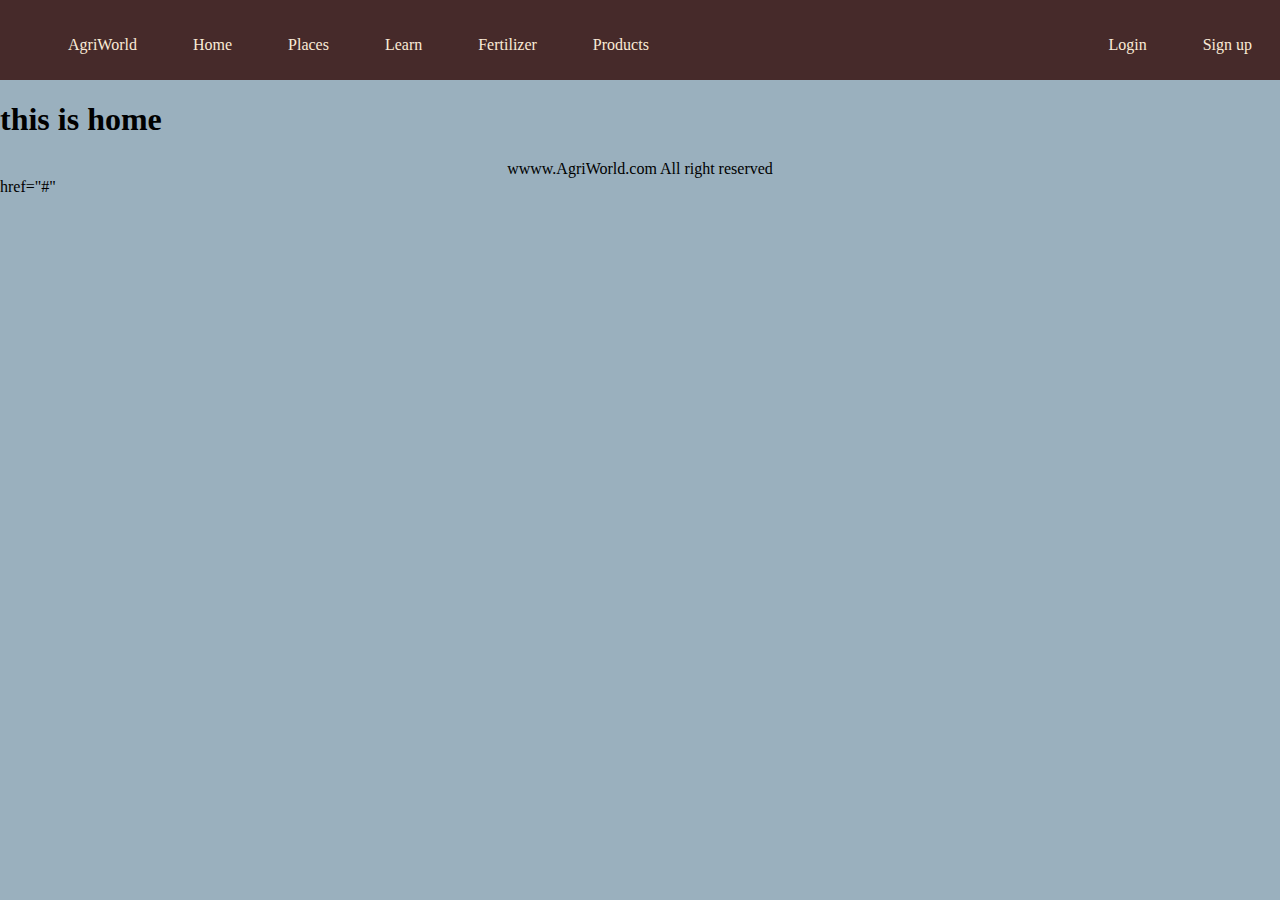
<file: index.html>
<!DOCTYPE html>
<html lang="en">
  <head>
    <meta charset="UTF-8" />
    <meta name="viewport" content="width=device-width, initial-scale=1.0" />
    <title>Agriculture World</title>
    <link rel="stylesheet" href="agri.css" />
  </head>
  <body>
    <div id="first-navbar">
      <div id="left-nav" class="left">
        <ul>
          <li><a href="#">AgriWorld</a></li>
          <li><a href="#">Home</a></li>
          <li><a href="#">Places</a></li>
          <li><a href="#">Learn</a></li>
          <li><a href="#">Fertilizer</a></li>
          <li><a href="./sell-product.html">Products</a></li>
        </ul>
      </div>
      <div id="right-nav" class="right">
        <ul>
          <li><a href="./login.html">Login</a></li>
          <li><a href="./signup.html">Sign up</a></li>
        </ul>
      </div>
    </div>
    <div id="main-section">
      <h1> this is home</h1>
    </div>
    <footer>
      <div class="center">
        wwww.AgriWorld.com All right reserved

      </div>
    </footer>
    <script  type="text/javascript" src="agri.js"></script>
  </body>
</html>
 href="#"
</file>
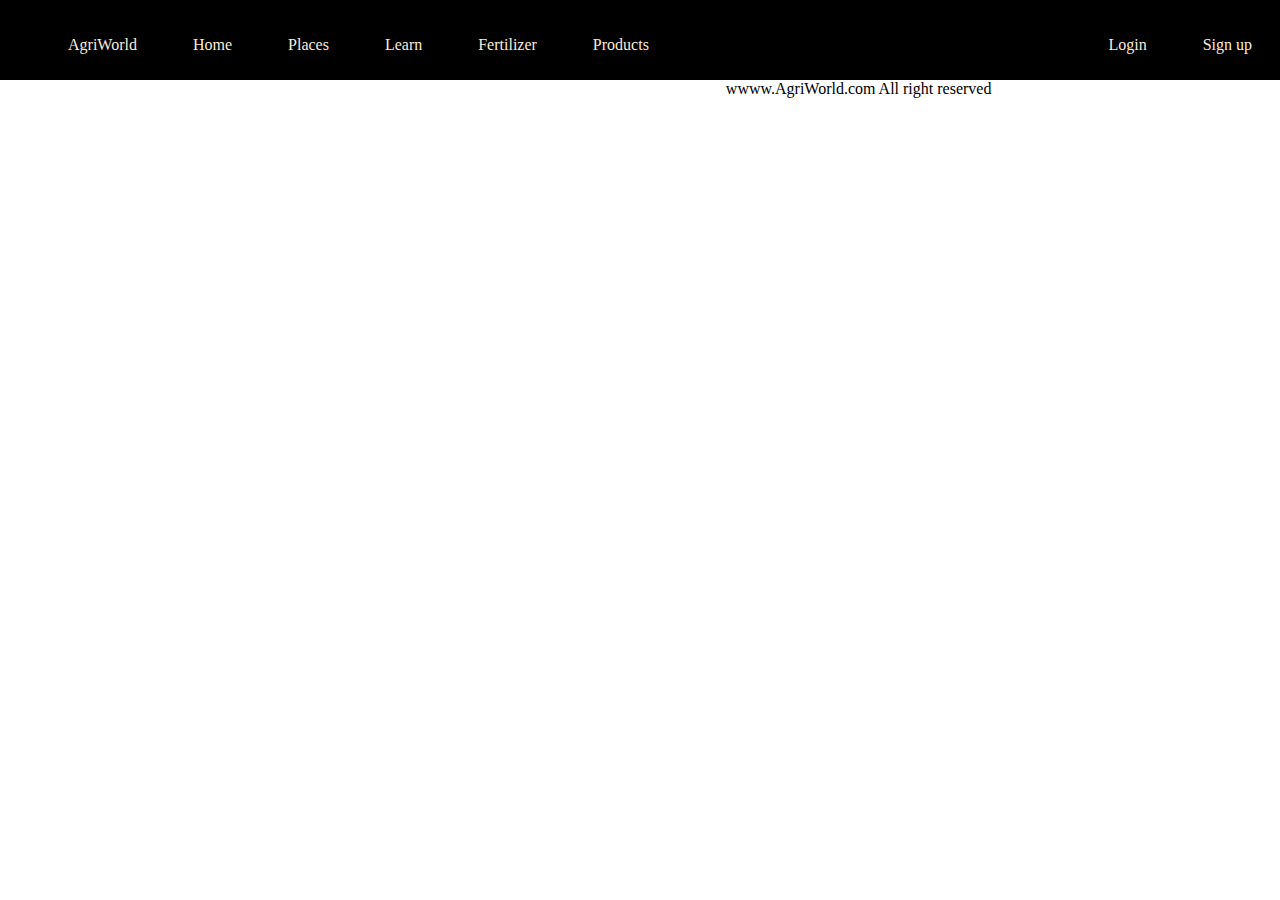
<file: n/index.html>
<!DOCTYPE html>
<html lang="en">
  <head>
    <meta charset="UTF-8" />
    <meta name="viewport" content="width=device-width, initial-scale=1.0" />
    <title>Agriculture World</title>
    <link rel="stylesheet" href="agri.css" />
  </head>
  <body>
    <div id="first-navbar">
      <div id="left-nav" class="left">
        <ul>
          <li><a href="#">AgriWorld</a></li>
          <li><a href="#">Home</a></li>
          <li><a href="#">Places</a></li>
          <li><a href="#">Learn</a></li>
          <li><a href="#">Fertilizer</a></li>
          <li><a href="./sell-product.html">Products</a></li>
        </ul>
      </div>
      <div id="right-nav" class="right">
        <ul>
          <li><a>Login</a></li>
          <li><a>Sign up</a></li>
        </ul>
      </div>
    </div>
    <footer>
      <div class="center">
        wwww.AgriWorld.com All right reserved

      </div>
    </footer>
    <script  type="text/javascript" src="agri.js"></script>
  </body>
</html>
</file>
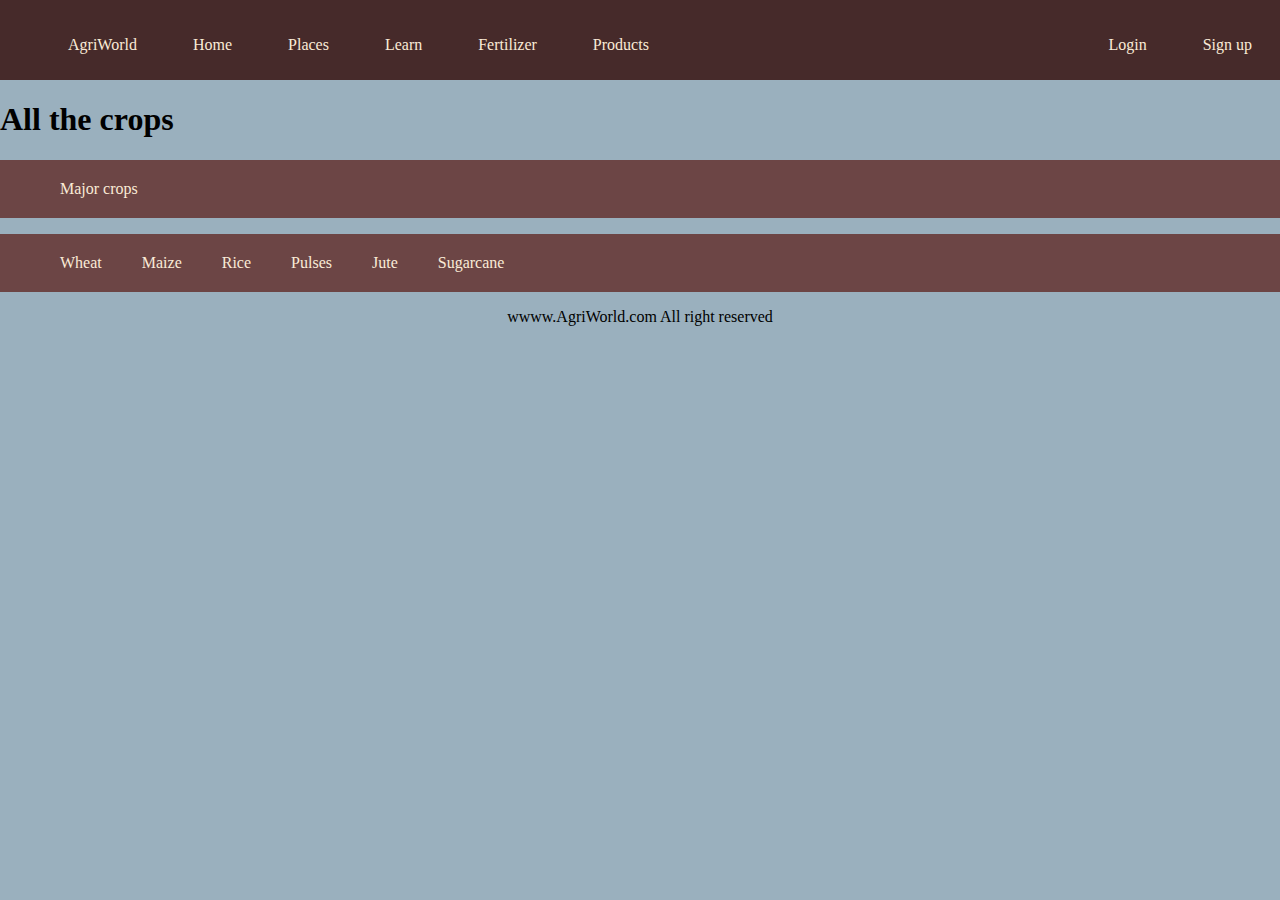
<file: learn.html>
<!DOCTYPE html>
<html lang="en">
  <head>
    <meta charset="UTF-8" />
    <meta name="viewport" content="width=device-width, initial-scale=1.0" />
    <title>Agriculture World</title>
    <link rel="stylesheet" href="agri.css" />
  </head>
  <body>
    <div id="first-navbar">
      <div id="left-nav" class="left">
        <ul>
          <li><a href="./index.html">AgriWorld</a></li>
          <li><a href="./index.html">Home</a></li>
          <li><a href="./places.html">Places</a></li>
          <li><a href="./learn.html">Learn</a></li>
          <li><a href="#">Fertilizer</a></li>
          <li><a href="./sell-product.html">Products</a></li>
        </ul>
      </div>
      <div id="right-nav" class="right">
        <ul>
          <li><a href="./login.html">Login</a></li>
          <li><a href="./signup.html">Sign up</a></li>
        </ul>
      </div>
    </div>
    <section id="main-learn-section">
        <h1>All the crops</h1>
        <div class="learn-choose">
            <ul>
                <li onclick="mcrops()">Major crops</li>
            </ul>
        </div>
        <div id="learnrender">
            <div class="learn-choose2">
                <ul>
                    <li onclick="mcropswheat()">Wheat</li>
                    <li onclick="mcropsmaize()">Maize</li>
                    <li onclick="mcropsrice()">Rice</li>
                    <li onclick="mcropspluses()">Pulses</li>
                    <li onclick="mcropsjute()">Jute</li>
                    <li onclick="mcropssugarcane()">Sugarcane</li>
                </ul>
            </div>
            <div id="learnrecrop"></div>
        </div>
       

    </section>
    <footer>
      <div class="center">
        wwww.AgriWorld.com All right reserved

      </div>
    </footer>
    <script  type="text/javascript" src="agri.js"></script>
  </body>
</html>
</file>
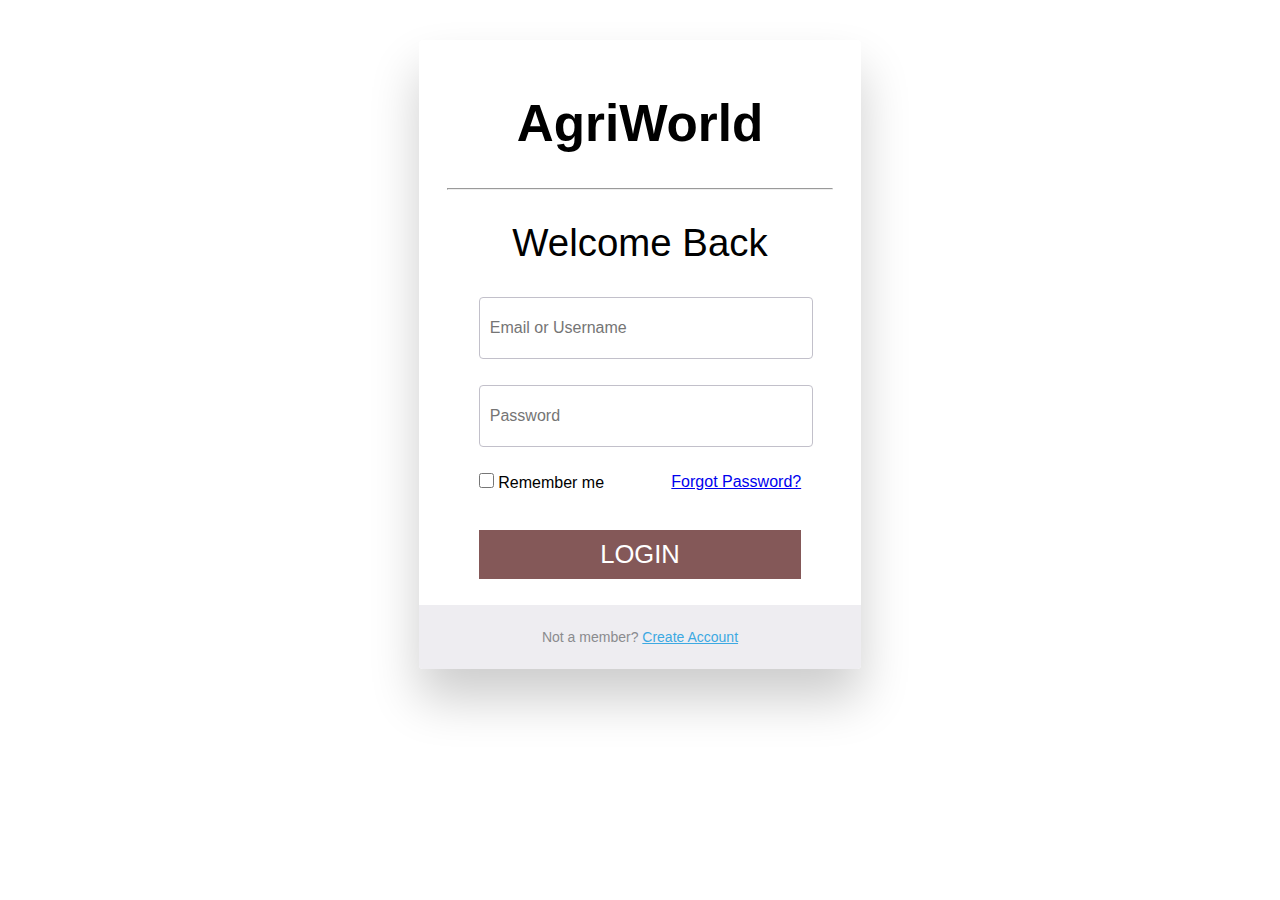
<file: login.html>
<!DOCTYPE html>
<html lang="en" >
<head>
  <meta charset="UTF-8">
  <title>Login </title>
  <link rel="stylesheet" href="logincss.css">
  <meta name="viewport" content="width=device-width,initial-scale=1">
</head>
<body>
<div id="login-box"> 
  <div id="newsera-logo"> <h1>AgriWorld</h1></div> 
  <hr id="line">
  <h2>Welcome Back</h2>
  <form id="login-form">
    <p> 
    <input type="text" id="username" name="username" placeholder="Email or Username" required>
    </p>
    <p>
    <input type="password" id="password" name="password" placeholder="Password" required>
    </p>
    <p>
      <span id="rem"><input type="checkbox" id="check-box"> Remember me</span> <span id="forget-p"><a href="#">Forgot Password?</a></span>
    </p>
    <p>
      <a href="/" id="co"><div id="button">LOGIN</div></a>
    </p>
  </form>
  <div id="sign-up">
    <p>Not a member? <a href="/signup">Create Account</a><p>
  </div>
</div>

</body>
</html>
</file>
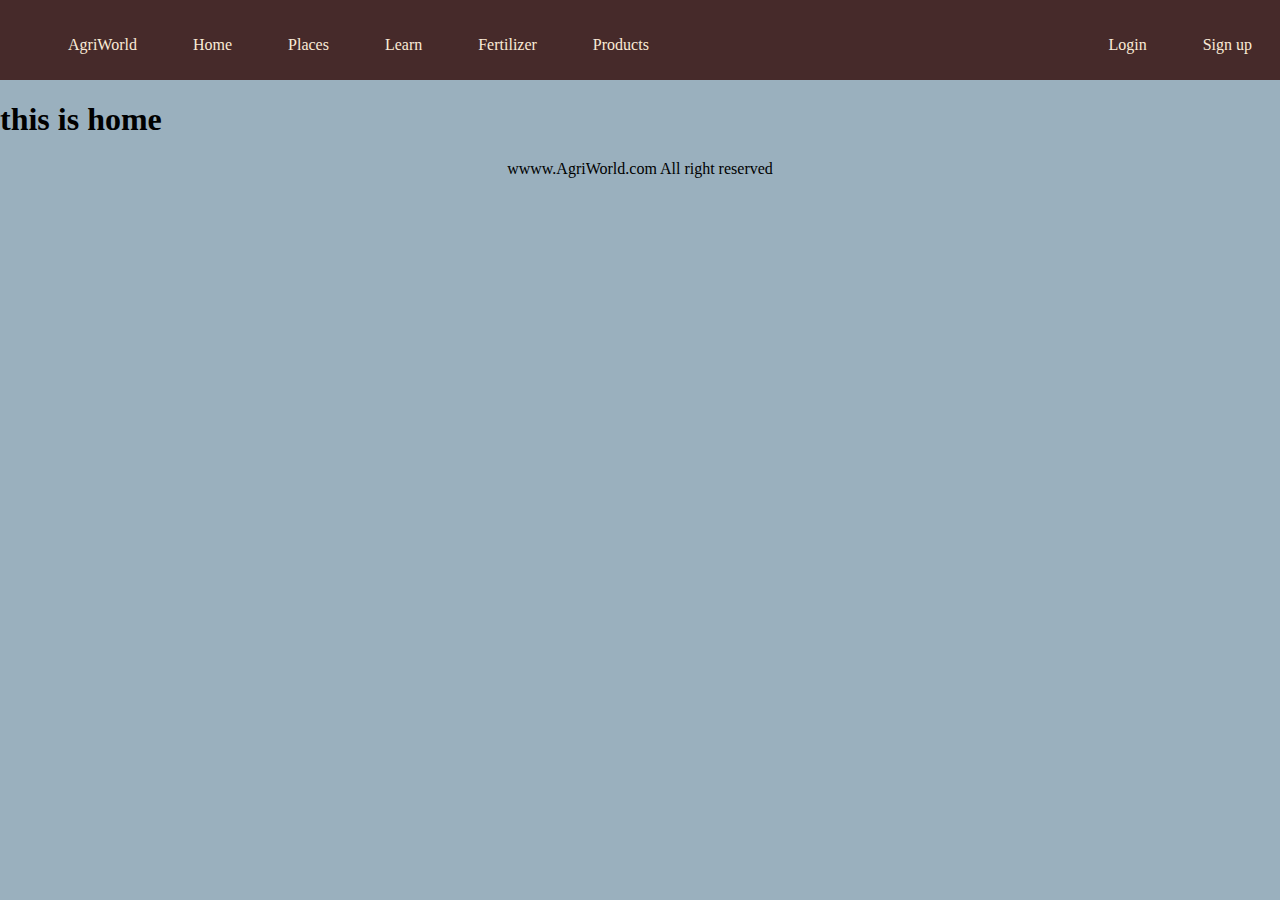
<file: places.html>
<!DOCTYPE html>
<html lang="en">
  <head>
    <meta charset="UTF-8" />
    <meta name="viewport" content="width=device-width, initial-scale=1.0" />
    <title>Agriculture World</title>
    <link rel="stylesheet" href="agri.css" />
  </head>
  <body>
    <div id="first-navbar">
      <div id="left-nav" class="left">
        <ul>
          <li><a href="./index.html">AgriWorld</a></li>
          <li><a href="./index.html">Home</a></li>
          <li><a href="./places.html">Places</a></li>
          <li><a href="./learn.html">Learn</a></li>
          <li><a href="#">Fertilizer</a></li>
          <li><a href="./sell-product.html">Products</a></li>
        </ul>
      </div>
      <div id="right-nav" class="right">
        <ul>
          <li><a href="./login.html">Login</a></li>
          <li><a href="./signup.html">Sign up</a></li>
        </ul>
      </div>
    </div>
    <div id="main-section">
      <h1>this is home</h1>
    </div>
    <footer>
      <div class="center">wwww.AgriWorld.com All right reserved</div>
    </footer>
    <script type="text/javascript" src="agri.js"></script>
  </body>
</html>
</file>
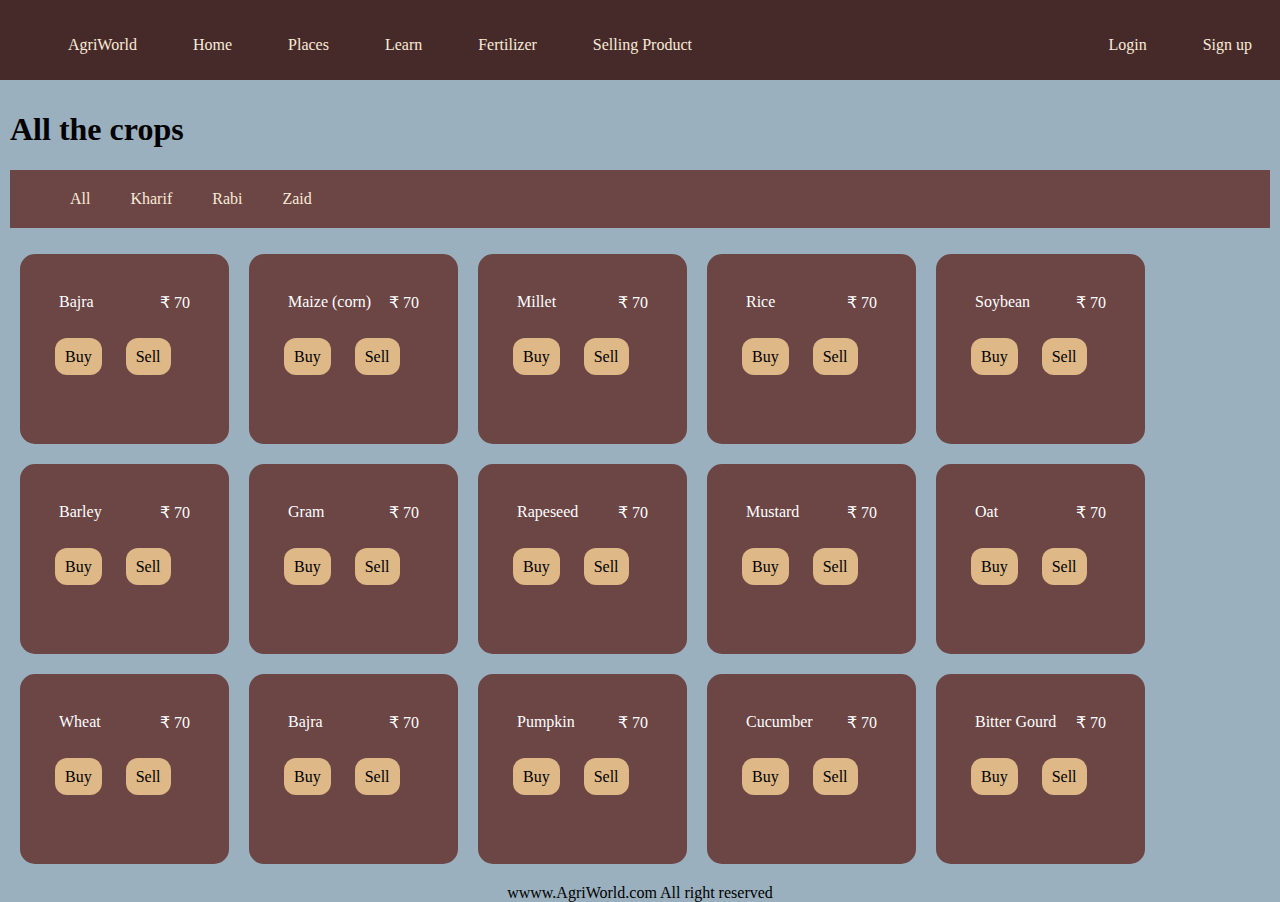
<file: sell-product.html>
<!DOCTYPE html>
<html lang="en">
  <head>
    <meta charset="UTF-8" />
    <meta name="viewport" content="width=device-width, initial-scale=1.0" />
    <title>Agriculture World - Product</title>
    <link rel="stylesheet" href="agri.css" />
  </head>
  <body>
    <div id="first-navbar">
      <div id="left-nav" class="left">
        <ul>
          <li><a href="./index.html">AgriWorld</a></li>
          <li><a href="./index.html">Home</a></li>
          <li><a href="./places.html">Places</a></li>
          <li><a href="./learn.html">Learn</a></li>
          <li><a href="#">Fertilizer</a></li>
          <li><a href="./sell-product.html">Selling Product</a></li>
        </ul>
      </div>
      <div id="right-nav" class="right">
        <ul>
          <li><a href="./login.html">Login</a></li>
          <li><a href="./signup.html">Sign up</a></li>
        </ul>
      </div>
    </div>

    <section id="main-product-section">
        <h1>All the crops</h1>
        <div id="product-choose">
            <ul>
                <li>All</li>
                <li onclick="k()">Kharif</li>
                <li onclick="r()">Rabi</li>
                <li onclick="z()">Zaid</li>
                
            </ul>
        </div>


        <div id="product-list">
            <div class="products">
                <div class="products-main">
                    <div class="products-name"> Bajra</div>
                    <div class="products-price right">₹ 70</div>
                </div>
                <div class="products-sell">
                    
                    <form action="#">
                        <div class="btn-pro">Buy</div>
                        <div class="btn-pro">Sell</div>
                    </form>
                </div>
            </div>
            <div class="products">
                <div class="products-main">
                    <div class="products-name"> Maize (corn)</div>
                    <div class="products-price right">₹ 70</div>
                </div>
                <div class="products-sell">
                    
                    <form action="#">
                        <div class="btn-pro">Buy</div>
                        <div class="btn-pro">Sell</div>
                    </form>
                </div>
            </div>
            <div class="products">
                <div class="products-main">
                    <div class="products-name"> Millet</div>
                    <div class="products-price right">₹ 70</div>
                </div>
                <div class="products-sell">
                    
                    <form action="#">
                        <div class="btn-pro">Buy</div>
                        <div class="btn-pro">Sell</div>
                    </form>
                </div>
            </div>
            <div class="products">
                <div class="products-main">
                    <div class="products-name"> Rice </div>
                    <div class="products-price right">₹ 70</div>
                </div>
                <div class="products-sell">
                    
                    <form action="#">
                        <div class="btn-pro">Buy</div>
                        <div class="btn-pro">Sell</div>
                    </form>
                </div>
            </div>
            <div class="products">
                <div class="products-main">
                    <div class="products-name"> Soybean</div>
                    <div class="products-price right">₹ 70</div>
                </div>
                <div class="products-sell">
                    
                    <form action="#">
                        <div class="btn-pro">Buy</div>
                        <div class="btn-pro">Sell</div>
                    </form>
                </div>
            </div>

            <!-- rabi -->
            <div class="products">
                <div class="products-main">
                    <div class="products-name"> Barley</div>
                    <div class="products-price right">₹ 70</div>
                </div>
                <div class="products-sell">
                    
                    <form action="#">
                        <div class="btn-pro">Buy</div>
                        <div class="btn-pro">Sell</div>
                    </form>
                </div>
            </div>
            <div class="products">
                <div class="products-main">
                    <div class="products-name"> Gram</div>
                    <div class="products-price right">₹ 70</div>
                </div>
                <div class="products-sell">
                    
                    <form action="#">
                        <div class="btn-pro">Buy</div>
                        <div class="btn-pro">Sell</div>
                    </form>
                </div>
            </div>
            <div class="products">
                <div class="products-main">
                    <div class="products-name"> Rapeseed</div>
                    <div class="products-price right">₹ 70</div>
                </div>
                <div class="products-sell">
                    
                    <form action="#">
                        <div class="btn-pro">Buy</div>
                        <div class="btn-pro">Sell</div>
                    </form>
                </div>
            </div>
            <div class="products">
                <div class="products-main">
                    <div class="products-name"> Mustard</div>
                    <div class="products-price right">₹ 70</div>
                </div>
                <div class="products-sell">
                    
                    <form action="#">
                        <div class="btn-pro">Buy</div>
                        <div class="btn-pro">Sell</div>
                    </form>
                </div>
            </div>
            <div class="products">
                <div class="products-main">
                    <div class="products-name"> Oat</div>
                    <div class="products-price right">₹ 70</div>
                </div>
                <div class="products-sell">
                    
                    <form action="#">
                        <div class="btn-pro">Buy</div>
                        <div class="btn-pro">Sell</div>
                    </form>
                </div>
            </div>
            <div class="products">
                <div class="products-main">
                    <div class="products-name"> Wheat </div>
                    <div class="products-price right">₹ 70</div>
                </div>
                <div class="products-sell">
                    
                    <form action="#">
                        <div class="btn-pro">Buy</div>
                        <div class="btn-pro">Sell</div>
                    </form>
                </div>
            </div>
            <div class="products">
                <div class="products-main">
                    <div class="products-name"> Bajra  </div>
                    <div class="products-price right">₹ 70</div>
                </div>
                <div class="products-sell">
                    
                    <form action="#">
                        <div class="btn-pro">Buy</div>
                        <div class="btn-pro">Sell</div>
                    </form>
                </div>
            </div>
            <!-- zaid -->
            <div class="products">
                <div class="products-main">
                    <div class="products-name"> Pumpkin  </div>
                    <div class="products-price right">₹ 70</div>
                </div>
                <div class="products-sell">
                    
                    <form action="#">
                        <div class="btn-pro">Buy</div>
                        <div class="btn-pro">Sell</div>
                    </form>
                </div>
            </div>
            <div class="products">
                <div class="products-main">
                    <div class="products-name"> Cucumber  </div>
                    <div class="products-price right">₹ 70</div>
                </div>
                <div class="products-sell">
                    
                    <form action="#">
                        <div class="btn-pro">Buy</div>
                        <div class="btn-pro">Sell</div>
                    </form>
                </div>
            </div>
            <div class="products">
                <div class="products-main">
                    <div class="products-name"> Bitter Gourd  </div>
                    <div class="products-price right">₹ 70</div>
                </div>
                <div class="products-sell">
                    
                    <form action="#">
                        <div class="btn-pro">Buy</div>
                        <div class="btn-pro">Sell</div>
                    </form>
                </div>
            </div>
           
        </div>
    </section>
    <footer>
      <div class="center">
        wwww.AgriWorld.com All right reserved

      </div>
    </footer>
    <script  type="text/javascript" src="agri.js"></script>
  </body>
</html>
</file>
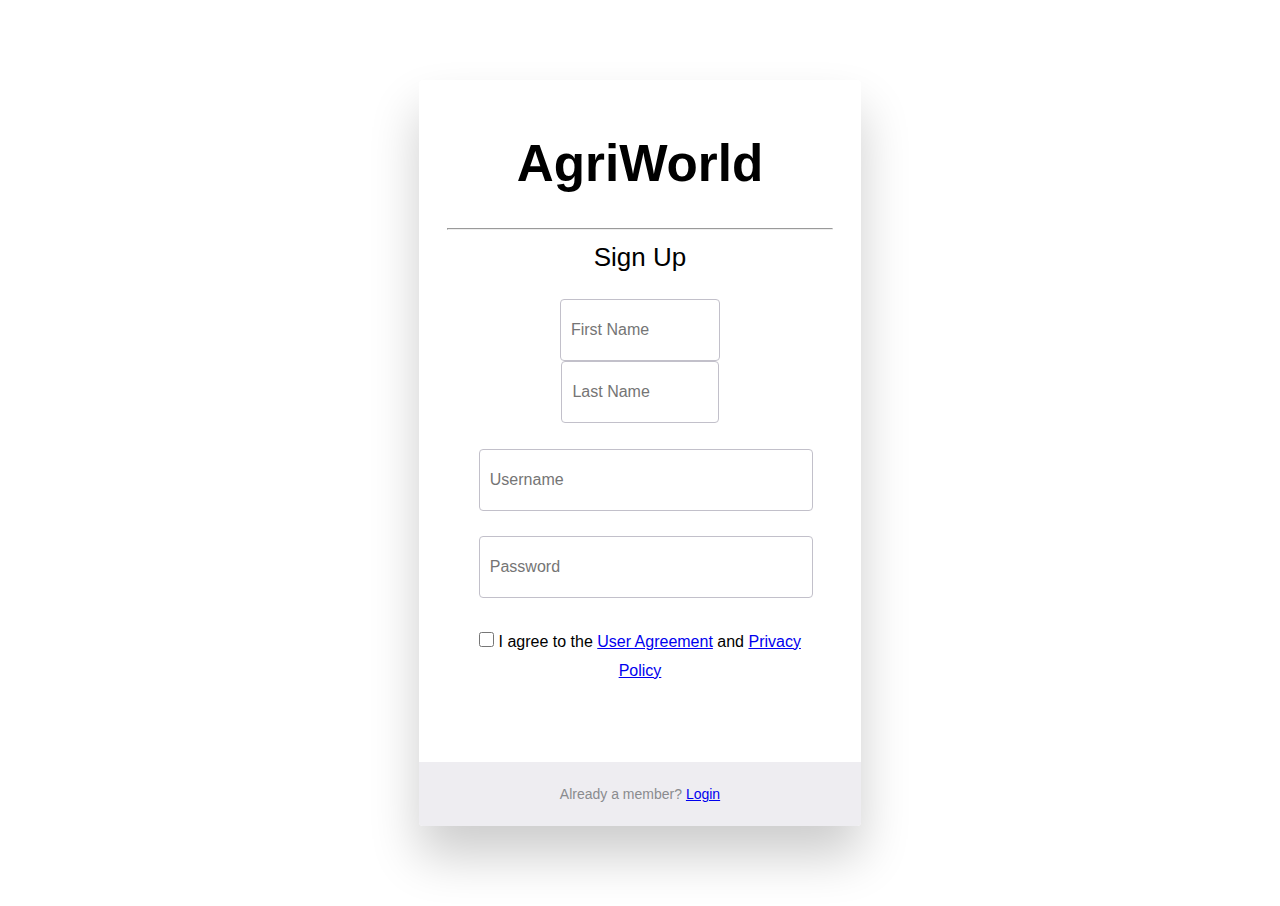
<file: signup.html>
<!DOCTYPE html>
<html lang="en" >
<head>
  <meta charset="UTF-8">
  <title>Sign up</title>
  <link rel="stylesheet" href="signupcss.css">
  <meta name="viewport" content="width=device-width,initial-scale=1">
</head>
<body>
<div id="sign-up-box">  
  <div id="newsera-logo"><h1>AgriWorld</h1></div> 
  <hr id="line">
  <div id="head">Sign Up</div>
  <form id="sign-up-form">
    <p> 
      <input type="text" placeholder="First Name" id="first">
      <input type="text" placeholder="Last Name" id="last">
    </p>
    <p>
    <input type="text" id="username" name="username" placeholder="Username" required>
    </p>
    <p>
    <input type="password" id="password" name="password" placeholder="Password" required>
    </p>
    <p>
      <span id="rem"><input type="checkbox" id="check-box"> 
        I agree to the <a href="#">User Agreement</a> and <a href="#">Privacy Policy</a></span>
    </p>
    <p>
    <p>
      <a href="/" id="cos"><div id="buttons">SIGN UP</div></a>
    </p>
  </form>
  <div id="login">
    <p>Already a member? <a href="/login">Login</a><p>
  </div>
</div>

</body>
</html>
</file>
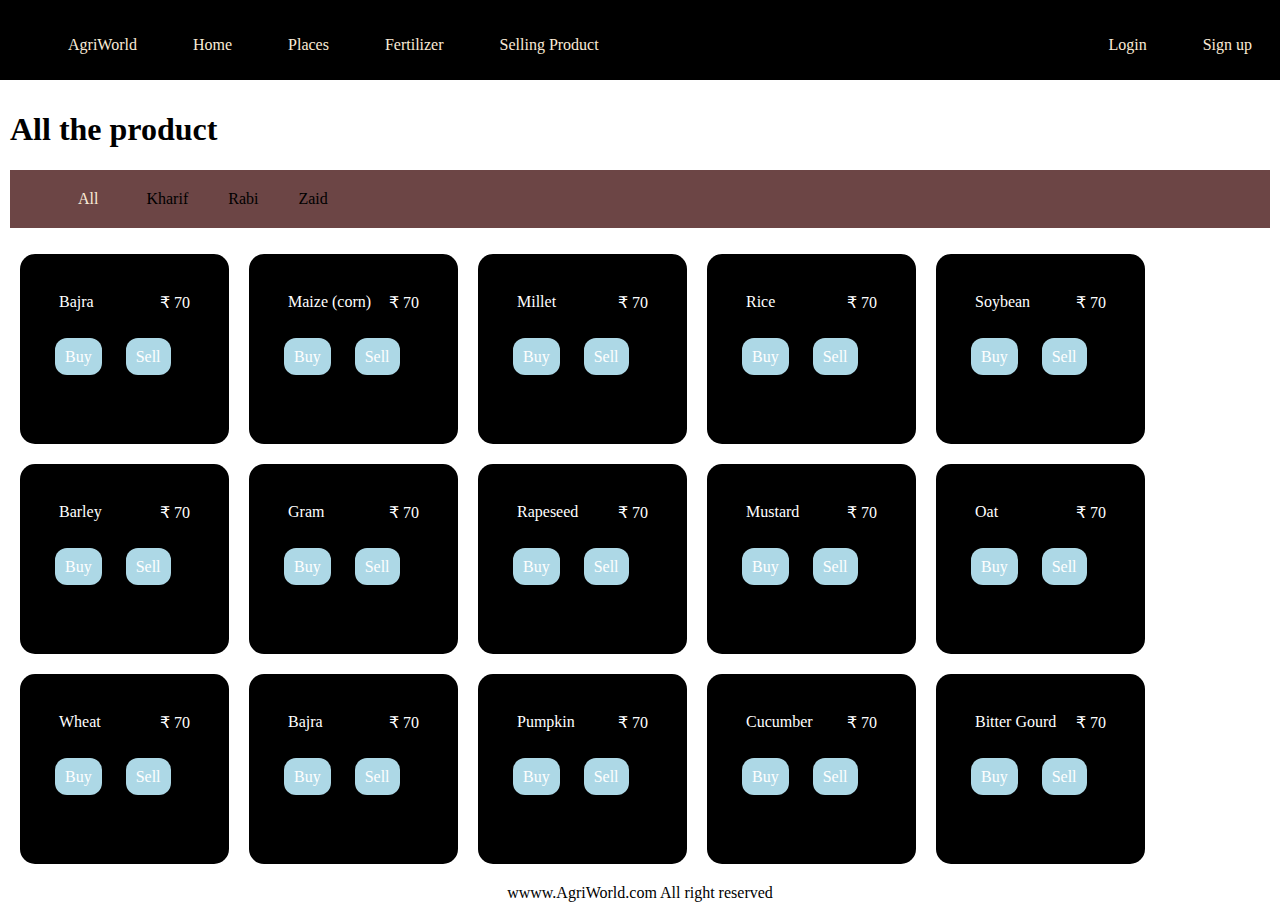
<file: n/sell-product.html>
<!DOCTYPE html>
<html lang="en">
  <head>
    <meta charset="UTF-8" />
    <meta name="viewport" content="width=device-width, initial-scale=1.0" />
    <title>Agriculture World - Product</title>
    <link rel="stylesheet" href="agri.css" />
  </head>
  <body>
    <div id="first-navbar">
      <div id="left-nav" class="left">
        <ul>
          <li><a href="#">AgriWorld</a></li>
          <li><a href="#">Home</a></li>
          <li><a href="#">Places</a></li>
          <li><a href="#">Fertilizer</a></li>
          <li><a href="#">Selling Product</a></li>
        </ul>
      </div>
      <div id="right-nav" class="right">
        <ul>
          <li><a>Login</a></li>
          <li><a>Sign up</a></li>
        </ul>
      </div>
    </div>

    <section id="main-product-section">
        <h1>All the product</h1>
        <div id="product-choose">
            <ul>
                <li><a href="#">All</a></li>
                <li onclick="k()">Kharif</li>
                <li onclick="r()">Rabi</li>
                <li onclick="z()">Zaid</li>
                
            </ul>
        </div>


        <div id="product-list">
            <div class="products">
                <div class="products-main">
                    <div class="products-name"> Bajra</div>
                    <div class="products-price right">₹ 70</div>
                </div>
                <div class="products-sell">
                    
                    <form action="#">
                        <div class="btn-pro">Buy</div>
                        <div class="btn-pro">Sell</div>
                    </form>
                </div>
            </div>
            <div class="products">
                <div class="products-main">
                    <div class="products-name"> Maize (corn)</div>
                    <div class="products-price right">₹ 70</div>
                </div>
                <div class="products-sell">
                    
                    <form action="#">
                        <div class="btn-pro">Buy</div>
                        <div class="btn-pro">Sell</div>
                    </form>
                </div>
            </div>
            <div class="products">
                <div class="products-main">
                    <div class="products-name"> Millet</div>
                    <div class="products-price right">₹ 70</div>
                </div>
                <div class="products-sell">
                    
                    <form action="#">
                        <div class="btn-pro">Buy</div>
                        <div class="btn-pro">Sell</div>
                    </form>
                </div>
            </div>
            <div class="products">
                <div class="products-main">
                    <div class="products-name"> Rice </div>
                    <div class="products-price right">₹ 70</div>
                </div>
                <div class="products-sell">
                    
                    <form action="#">
                        <div class="btn-pro">Buy</div>
                        <div class="btn-pro">Sell</div>
                    </form>
                </div>
            </div>
            <div class="products">
                <div class="products-main">
                    <div class="products-name"> Soybean</div>
                    <div class="products-price right">₹ 70</div>
                </div>
                <div class="products-sell">
                    
                    <form action="#">
                        <div class="btn-pro">Buy</div>
                        <div class="btn-pro">Sell</div>
                    </form>
                </div>
            </div>

            <!-- rabi -->
            <div class="products">
                <div class="products-main">
                    <div class="products-name"> Barley</div>
                    <div class="products-price right">₹ 70</div>
                </div>
                <div class="products-sell">
                    
                    <form action="#">
                        <div class="btn-pro">Buy</div>
                        <div class="btn-pro">Sell</div>
                    </form>
                </div>
            </div>
            <div class="products">
                <div class="products-main">
                    <div class="products-name"> Gram</div>
                    <div class="products-price right">₹ 70</div>
                </div>
                <div class="products-sell">
                    
                    <form action="#">
                        <div class="btn-pro">Buy</div>
                        <div class="btn-pro">Sell</div>
                    </form>
                </div>
            </div>
            <div class="products">
                <div class="products-main">
                    <div class="products-name"> Rapeseed</div>
                    <div class="products-price right">₹ 70</div>
                </div>
                <div class="products-sell">
                    
                    <form action="#">
                        <div class="btn-pro">Buy</div>
                        <div class="btn-pro">Sell</div>
                    </form>
                </div>
            </div>
            <div class="products">
                <div class="products-main">
                    <div class="products-name"> Mustard</div>
                    <div class="products-price right">₹ 70</div>
                </div>
                <div class="products-sell">
                    
                    <form action="#">
                        <div class="btn-pro">Buy</div>
                        <div class="btn-pro">Sell</div>
                    </form>
                </div>
            </div>
            <div class="products">
                <div class="products-main">
                    <div class="products-name"> Oat</div>
                    <div class="products-price right">₹ 70</div>
                </div>
                <div class="products-sell">
                    
                    <form action="#">
                        <div class="btn-pro">Buy</div>
                        <div class="btn-pro">Sell</div>
                    </form>
                </div>
            </div>
            <div class="products">
                <div class="products-main">
                    <div class="products-name"> Wheat </div>
                    <div class="products-price right">₹ 70</div>
                </div>
                <div class="products-sell">
                    
                    <form action="#">
                        <div class="btn-pro">Buy</div>
                        <div class="btn-pro">Sell</div>
                    </form>
                </div>
            </div>
            <div class="products">
                <div class="products-main">
                    <div class="products-name"> Bajra  </div>
                    <div class="products-price right">₹ 70</div>
                </div>
                <div class="products-sell">
                    
                    <form action="#">
                        <div class="btn-pro">Buy</div>
                        <div class="btn-pro">Sell</div>
                    </form>
                </div>
            </div>
            <!-- zaid -->
            <div class="products">
                <div class="products-main">
                    <div class="products-name"> Pumpkin  </div>
                    <div class="products-price right">₹ 70</div>
                </div>
                <div class="products-sell">
                    
                    <form action="#">
                        <div class="btn-pro">Buy</div>
                        <div class="btn-pro">Sell</div>
                    </form>
                </div>
            </div>
            <div class="products">
                <div class="products-main">
                    <div class="products-name"> Cucumber  </div>
                    <div class="products-price right">₹ 70</div>
                </div>
                <div class="products-sell">
                    
                    <form action="#">
                        <div class="btn-pro">Buy</div>
                        <div class="btn-pro">Sell</div>
                    </form>
                </div>
            </div>
            <div class="products">
                <div class="products-main">
                    <div class="products-name"> Bitter Gourd  </div>
                    <div class="products-price right">₹ 70</div>
                </div>
                <div class="products-sell">
                    
                    <form action="#">
                        <div class="btn-pro">Buy</div>
                        <div class="btn-pro">Sell</div>
                    </form>
                </div>
            </div>
           
        </div>
    </section>
    <footer>
      <div class="center">
        wwww.AgriWorld.com All right reserved

      </div>
    </footer>
    <script  type="text/javascript" src="agri.js"></script>
  </body>
</html>
</file>
<file: agri.css>
/* navbar */
body{
    margin: 0;
    /* background-image: url("bg3.avif"); */
    /* background-size: cover; */
    background-color: #6a8b9fad;
}

#first-navbar{
    display: block;
    background-color: rgb(70, 42, 42);
    color: antiquewhite;
    /* padding: 10px; */
    height: 80px;
    width: 100%;
}
#left-nav ul{
    display: inline-block;
    display: flex;
    flex-direction: row;
    list-style: none;
}
#left-nav ul li{
    padding: 10px;
    margin: 10px;
}

#left-nav ul li a{
    text-decoration: none;
    color: antiquewhite;
    padding: 8px;
    border-radius: 19px;
}
#left-nav ul li a:hover{
    background-color: beige;
    color:black;
}

#right-nav ul{
    display: inline-block;
    display: flex;
    flex-direction: row;
    list-style: none;
}
#right-nav ul li{
    padding: 10px;
    margin: 10px;
}

#right-nav ul li a{
    text-decoration: none;
    color: antiquewhite;
    padding: 8px;
    border-radius: 19px;
}
#right-nav ul li a:hover{
    background-color: beige;
    color:black;
}
#right-nav{
    display: inline-block;
    float: right;
    /* background-color: black; */
}
#left-nav{
    display: inline-block;
    float: left;
    /* background-color: black; */

}

/* utilities classes */

.left{
    text-align: left;
}
.right{
    text-align: right;
}
.center{
    text-align: center;
}

/* product */

#main-product-section{
    margin: 5px;
    padding: 5px;
}

#product-list{
    display: flex;
    flex-direction: row;
    flex-wrap: wrap;
}

.products{
    padding: 10px;
    margin:10px;
    background-color: rgb(108, 69, 69);
    color:white;
    border-radius: 15px;
    height: 170px;
    width: 15%;
}
.products:hover{
    padding: 8px;
    margin:8px;
    background-color: rgb(132, 88, 88);
}

.products-main{
    padding: 10px;
    margin: 19px;
}
.btn-pro{
    padding: 10px;
    margin: 10px;
    border-radius: 12px;
    /* width: 100%; */
    display: inline;
    background-color: burlywood;
    color: black;
}
.btn-pro:hover{
    background-color: green;
    color:white;
}
.products-name{
    float: left;
}
.products-price{
    float: right;
}
.products-sell{
    margin: 40px 10px 10px 10px;
    padding: 5px;
    /* position: relative; */
    /* bottom: 10px; */
}
#product-choose{
    background-color: rgb(108, 69, 69);
}
#product-choose ul{
    display: inline-block;
    display: flex;
    flex-direction: row;
    list-style: none;
}
#product-choose ul li{
    padding: 10px;
    margin: 10px;
    color: antiquewhite;
    border-radius: 14px;
}

#product-choose ul li:hover{
    background-color: beige;
    color:black;
}

/* learn section */

.learn-choose{
    background-color: rgb(108, 69, 69);
}
.learn-choose ul{
    display: inline-block;
    display: flex;
    flex-direction: row;
    list-style: none;
}
.learn-choose ul li{
    padding: 10px;
    margin: 10px;
    color: antiquewhite;
    border-radius: 14px;
}

.learn-choose ul li:hover{
    background-color: beige;
    color:black;
}

.learn-choose2{
    background-color: rgb(108, 69, 69);
    display: block;
}
.learn-choose2 ul{
    display: inline-block;
    display: flex;
    flex-direction: row;
    list-style: none;
}
.learn-choose2 ul li{
    padding: 10px;
    margin: 10px;
    color: antiquewhite;
    border-radius: 14px;
}

.learn-choose2 ul li:hover{
    background-color: beige;
    color:black;
}

/* wheat css */
.titlebold2{
    font-weight: 700;
    font-size: 21px;
}
.crop-main-learn{
    margin:40px 70px;
    padding: 10px;
}
</file>
<file: n/agri.css>
/* navbar */
body{
    margin: 0;
}

#first-navbar{
    display: block;
    background-color: black;
    color: antiquewhite;
    /* padding: 10px; */
    height: 80px;
    width: 100%;
}
#left-nav ul{
    display: inline-block;
    display: flex;
    flex-direction: row;
    list-style: none;
}
#left-nav ul li{
    padding: 10px;
    margin: 10px;
}

#left-nav ul li a{
    text-decoration: none;
    color: antiquewhite;
    padding: 8px;
    border-radius: 19px;
}
#left-nav ul li a:hover{
    background-color: beige;
    color:black;
}

#right-nav ul{
    display: inline-block;
    display: flex;
    flex-direction: row;
    list-style: none;
}
#right-nav ul li{
    padding: 10px;
    margin: 10px;
}

#right-nav ul li a{
    text-decoration: none;
    color: antiquewhite;
    padding: 8px;
    border-radius: 19px;
}
#right-nav ul li a:hover{
    background-color: beige;
    color:black;
}
#right-nav{
    display: inline-block;
    float: right;
    /* background-color: black; */
}
#left-nav{
    display: inline-block;
    float: left;
    /* background-color: black; */

}

/* utilities classes */

.left{
    text-align: left;
}
.right{
    text-align: right;
}
.center{
    text-align: center;
}

/* product */

#main-product-section{
    margin: 5px;
    padding: 5px;
}

#product-list{
    display: flex;
    flex-direction: row;
    flex-wrap: wrap;
}

.products{
    padding: 10px;
    margin:10px;
    background-color: black;
    color:white;
    border-radius: 15px;
    height: 170px;
    width: 15%;
}

.products-main{
    padding: 10px;
    margin: 19px;
}
.btn-pro{
    padding: 10px;
    margin: 10px;
    background-color: lightblue;
    color:white;
    border-radius: 12px;
    /* width: 100%; */
    display: inline;
}
.btn-pro:hover{
    background-color: burlywood;
    color: black;
}
.products-name{
    float: left;
}
.products-price{
    float: right;
}
.products-sell{
    margin: 40px 10px 10px 10px;
    padding: 5px;
    /* position: relative; */
    /* bottom: 10px; */
}
#product-choose{
    background-color: rgb(108, 69, 69);
}
#product-choose ul{
    display: inline-block;
    display: flex;
    flex-direction: row;
    list-style: none;
}
#product-choose ul li{
    padding: 10px;
    margin: 10px;
}

#product-choose ul li a{
    text-decoration: none;
    color: antiquewhite;
    padding: 8px;
    border-radius: 19px;
}
#product-choose ul li a:hover{
    background-color: beige;
    color:black;
}
</file>
<file: logincss.css>
body {
    background-color: white;
    font-size: 1.6rem;
    font-family: "Open Sans", sans-serif;
  }
  #newsera-logo img{
    height: 91px;
    width: 342px;
  }
  #line{
    width:87%;
  }
  h2 {
    font-weight: 300;
    text-align: center;
  }
  #login-box {
    background-color: #fff;
    width: 35%;
    margin: 40px auto;
    text-align: center;
    padding: 20px 0 0 0;
    border-radius: 4px;
    box-shadow: 0px 30px 50px 0px rgba(0, 0, 0, 0.2);
  }
  
  #login-form {
    padding: 0px 60px;
  }
  input{
    width: 100%;
    outline: none;
    height: 60px;
    line-height: 60px;
    border-radius: 4px;
    padding: 0 0 0 10px;
    margin: 0;
    color: #8a8b8e;
    border: 1px solid #c2c0ca;
    font-size: 16px;
  }
  input:focus {
    border-color: #3ca9e2;
  }
  input[type="text"]:hover,input[type="password"]:hover {
    transition: all 0.2s ease;
    border: 1px solid #329dd5;
    color: black;
  }
  
  #sign-up {
    background-color: #eeedf1;
    color: #8a8b8e;
    font-size: 14px;
    width: 100%;
    padding: 10px 0;
    border-radius: 0 0 4px 4px;
  }
  #sign-up a{
    color: #3ca9e2;
    transition: all 0.2s ease;
  }
  a:hover {
    color: #146c9b;
    transition: all 0.2s ease;
  }
  #check-box{
    height:15px;
    width:15px;
  }
  #rem{
    font-size: 16px;
    float:left;
  }
  #forget-p{
    float:right;
    font-size: 16px;
  }
  #button{
    background-color: rgb(132, 88, 88);
    padding: 10px 10px;
    margin-top: 83px;
  } 
  #button:hover {
    background-color: rgb(108, 69, 69);
    transition: all 0.2s ease;
    color: white;
  }
  #co{
    color:white;
    text-decoration: none;
  }
  
  @media only screen and (max-width:300px) {
    /* body{
      background-color: red;
    } */
    #login-box {
      width:85%;
      font-size: 1rem;
      padding: 4px 0 0 0;
    }
    #login-form {
      padding: 0px;
    }
    input{
      width: 81%;
      height: 33px;
      line-height: 32px;
      font-size: 16px;
    }
  }
  
  @media only screen and (min-width: 300px) and (max-width:600px) {
    /* body{
      background-color: blue;
    } */
    #login-box {
      width:67%;
      font-size: 1rem;
      padding: 4px 0 0 0;
    }
    #login-form {
      padding: 1px;
    }
    input{
      width: 70%;
      height: 26px;
      line-height: 30px;
      font-size: 14px;
  
    }
    #newsera-logo img{
      height: 45px;
      width: 163px;
    }
    #rem{
      font-size: 12px;
    }
    #check-box{
      height:10px;
      width:10px;
      margin:0px 10px; 
    }
    #forget-p a{
      font-size: 12px;
      margin:0px 10px;
    }
    h2 {
      font-size: 17px;
    }
    #login {
      padding: 1px 0;
    }
    #head {
      font-size: 22px;
    }
  }
    
  
  
  @media only screen and (min-width: 600px) and (max-width:900px) {
    /* body{
      background-color: blue;
    } */
    #login-box{
      width:60%;
    }
    
  }
  
  @media only screen and (min-width: 900px) and (max-width:1200px) {
    /* body{
      background-color: green;
    } */
    #login-box{
      width:45%;
    }
  }
</file>
<file: signupcss.css>
body {
    background-color: white;
    font-size: 1.6rem;
    font-family: "Open Sans", sans-serif;
  }
  #head {
    font-weight: 300;
    font-size: 26px;
    text-align: center;
  }
  #newsera-logo img{
    height: 91px;
    width: 342px;
  }
  #line{
    width:87%;
  }
  #first{
    width:45%; 
    padding-right: 3px;
  }
  #last{
    width:45%;
  }
  #check-box{
    height:15px;
    width:15px;
  }
  #rem{
    font-size: 16px;
  }
  #rem a:hover{
    color: #329dd5;
  }
  #sign-up-box {
    background-color: #fff;
    width: 35%;
    margin: 80px auto;
    text-align: center;
    padding: 20px 0 0 0;
    border-radius: 4px;
    box-shadow: 0px 30px 50px 0px rgba(0, 0, 0, 0.2);
  }
  #sign-up-form {
    padding: 0 60px;
  }
  input {
    width: 100%;
    outline: none;
    height: 60px;
    line-height: 60px;
    border-radius: 4px;
    padding: 0 0 0 10px;
    margin: 0;
    color: #8a8b8e;
    border: 1px solid #c2c0ca;
    font-size: 16px;
  }
  input:focus {
    border-color: #3ca9e2;
  }
  input[type="text"]:hover,input[type="password"]:hover {
    transition: all 0.2s ease;
    border: 1px solid #329dd5;
    color: black;
  }
  #login {
    background-color: #eeedf1;
    color: #8a8b8e;
    font-size: 14px;
    width: 100%;
    padding: 10px 0;
    border-radius: 0 0 4px 4px;
  }
  #sign-up a{
    color: #3ca9e2; 
    transition: all 0.2s ease;
  }
  a:hover {
    color: #329dd5;
    transition: all 0.2s ease;
  }
  #button{
    background-color: rgb(132, 88, 88);
    padding: 10px 10px;
    margin-top: 83px;
  } 
  #button:hover {
    background-color: rgb(108, 69, 69);
    transition: all 0.2s ease;
    color: white;}
  #cos{
    color:white;
    text-decoration: none;
  }
  @media only screen and (max-width:300px) {
    /* body{
      background-color: red;
    } */
    #sign-up-box {
      width:85%;
      font-size: 1rem;
      padding: 4px 0 0 0;
    }
    #sign-up-form {
      padding: 0px;
    }
    input{
      width: 81%;
      height: 33px;
      line-height: 32px;
      font-size: 16px;
    }
  }
  
  @media only screen and (min-width: 300px) and (max-width:600px) {
    /* body{
      background-color: blue;
    } */
    #sign-up-box {
      width:67%;
      font-size: 1rem;
      padding: 4px 0 0 0;
    }
    #sign-up-form {
      padding: 1px;
    }
    input{
      width: 70%;
      height: 28px;
      line-height: 32px;
      font-size: 16px;
    }
    #newsera-logo img{
      height: 45px;
      width: 163px;
    }
    #first{
      width:33%;
      padding-right: 3px;
    }
    #last{
      width:33%;
    }
    #rem{
      font-size: 13px;
    }
    #check-box{
      height:10px;
      width:10px;
    }
    h2 {
      font-size: 26px;
    }
    #login {
      padding: 1px 0;
    }
    #head {
      font-size: 22px;
    }
  }
  
  @media only screen and (min-width: 600px) and (max-width:900px) {
    /* body{
      background-color: blue;
    } */
    #sign-up-box{
      width:60%;
    }
    #first{
      width:40%;
      padding-right: 3px;
    }
    #last{
      width:40%;
    }
  } 
  @media only screen and (min-width: 900px) and (max-width:1200px) {
    /* body{
      background-color: green;
    }  */
    #sign-up-box{
      width:45%;
    }
    #first{
      width:44%;
      padding-right: 3px;
    }
    #last{
      width:44%;
    }
  }
</file>
